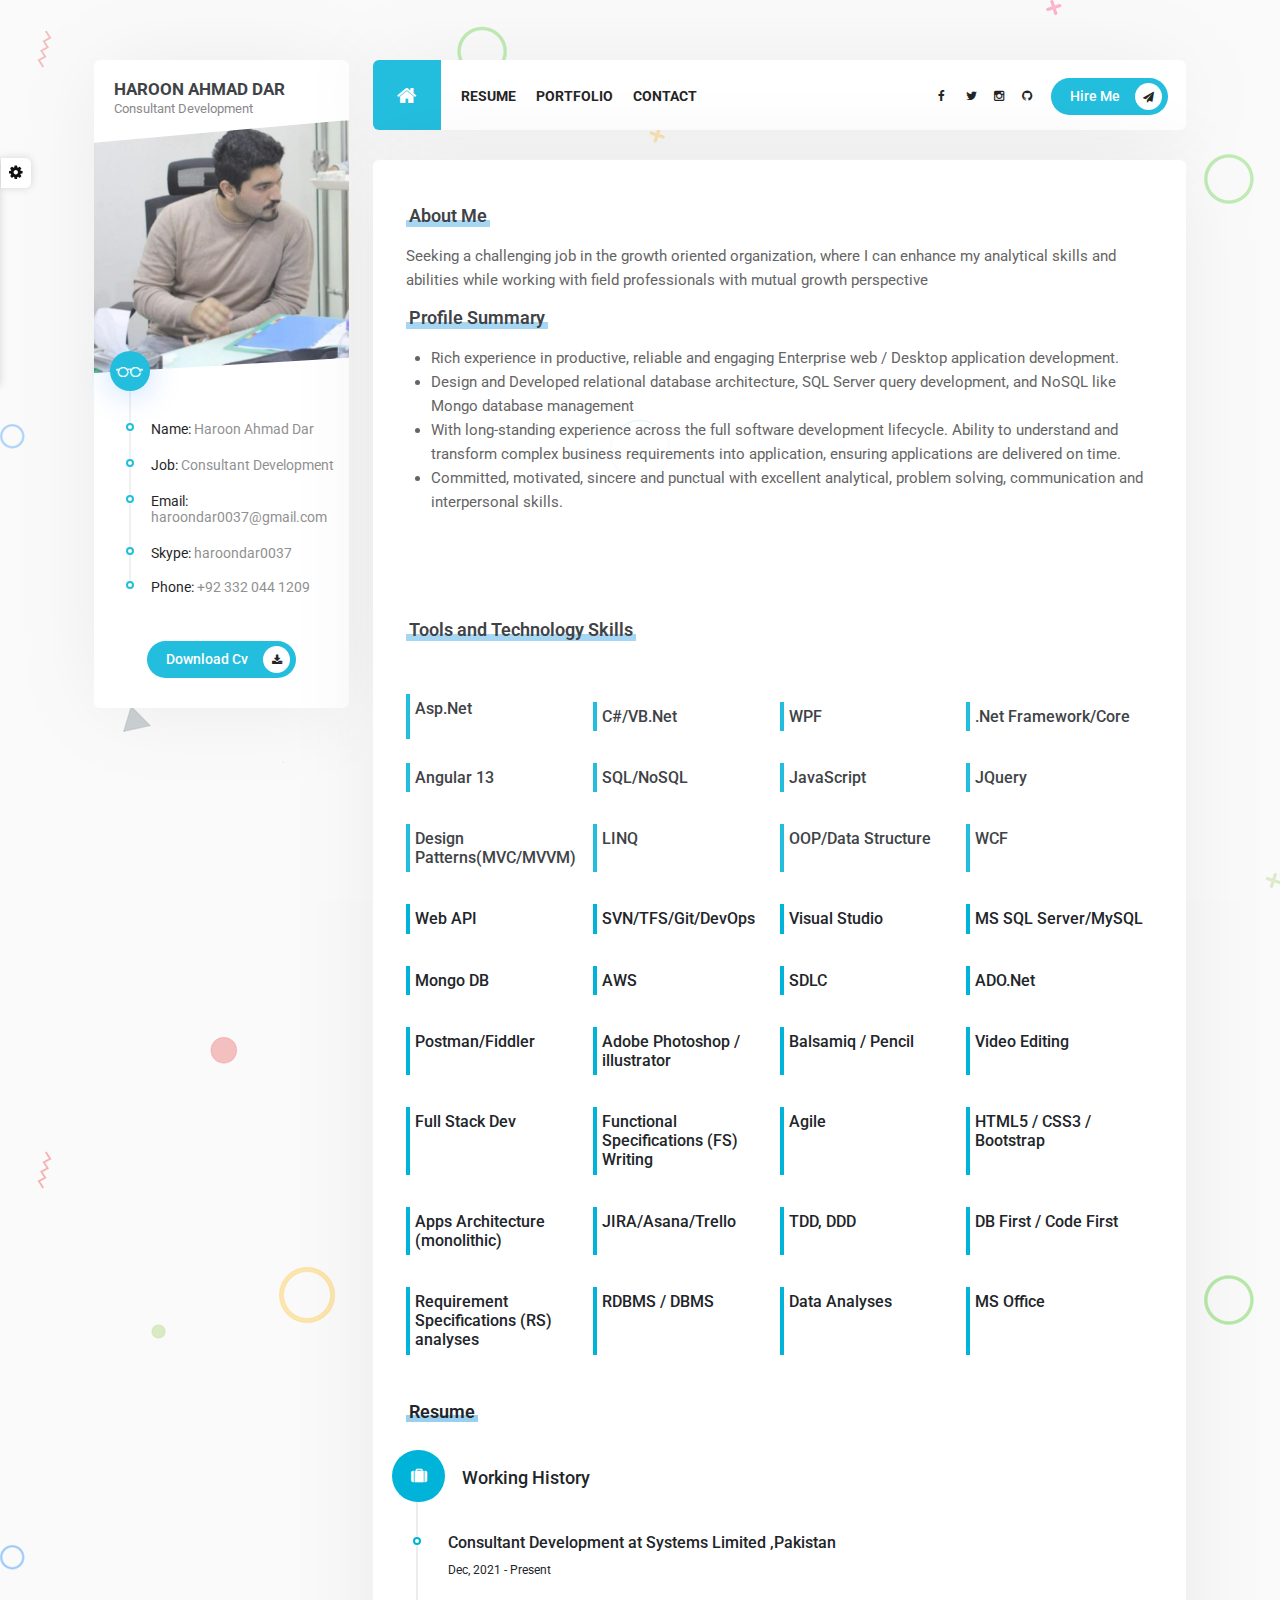
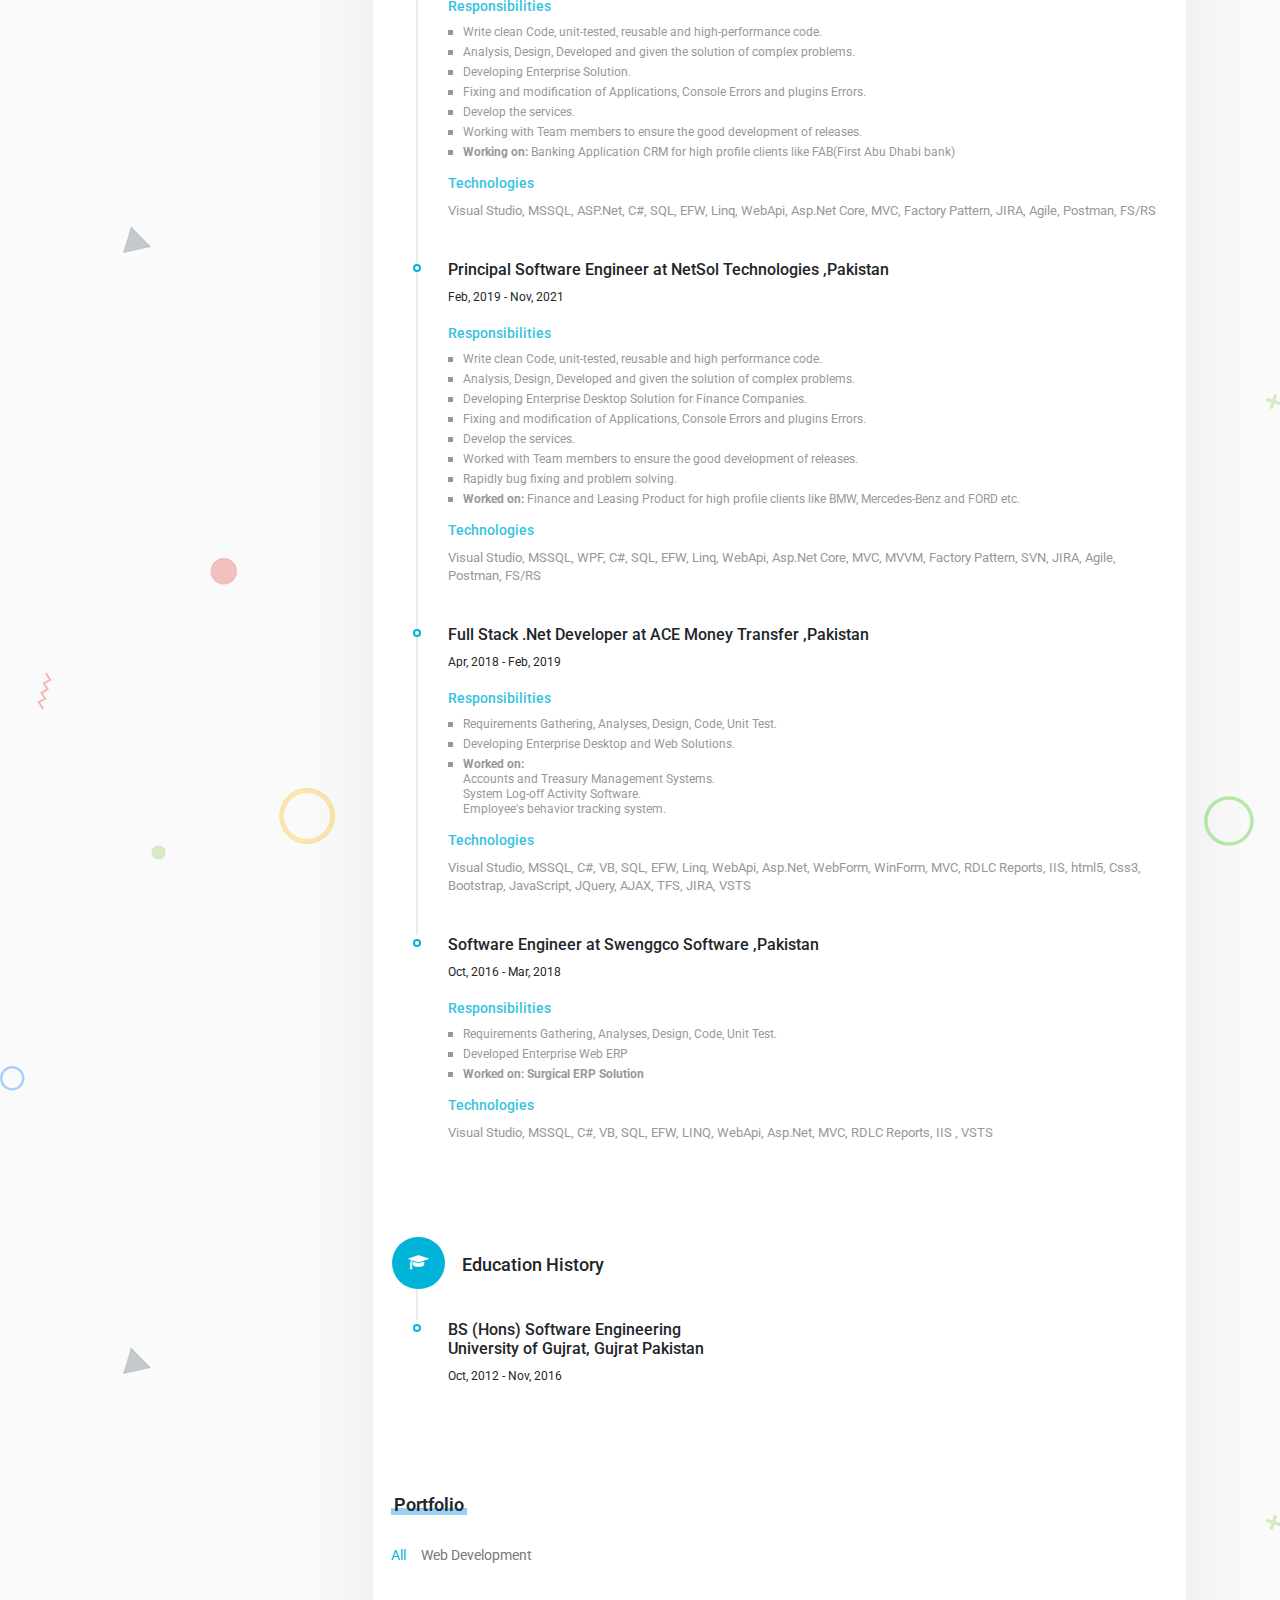
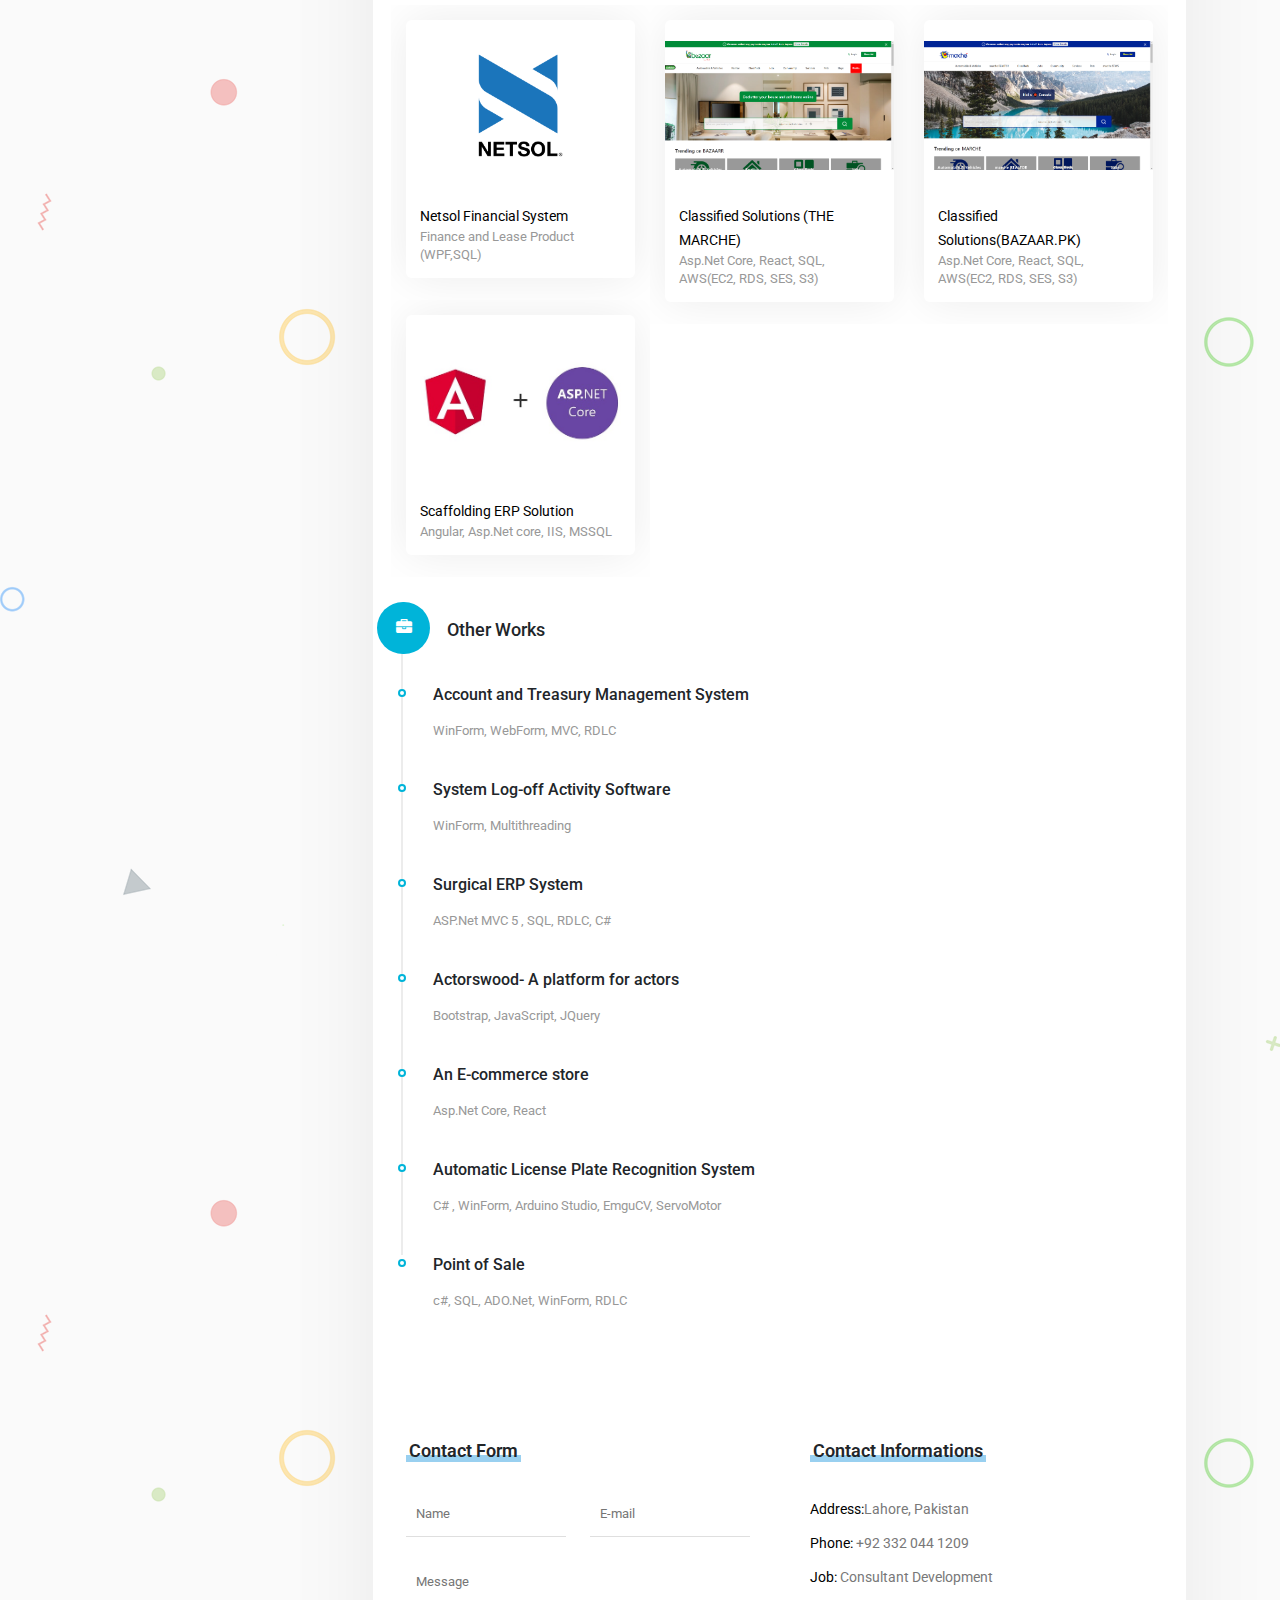
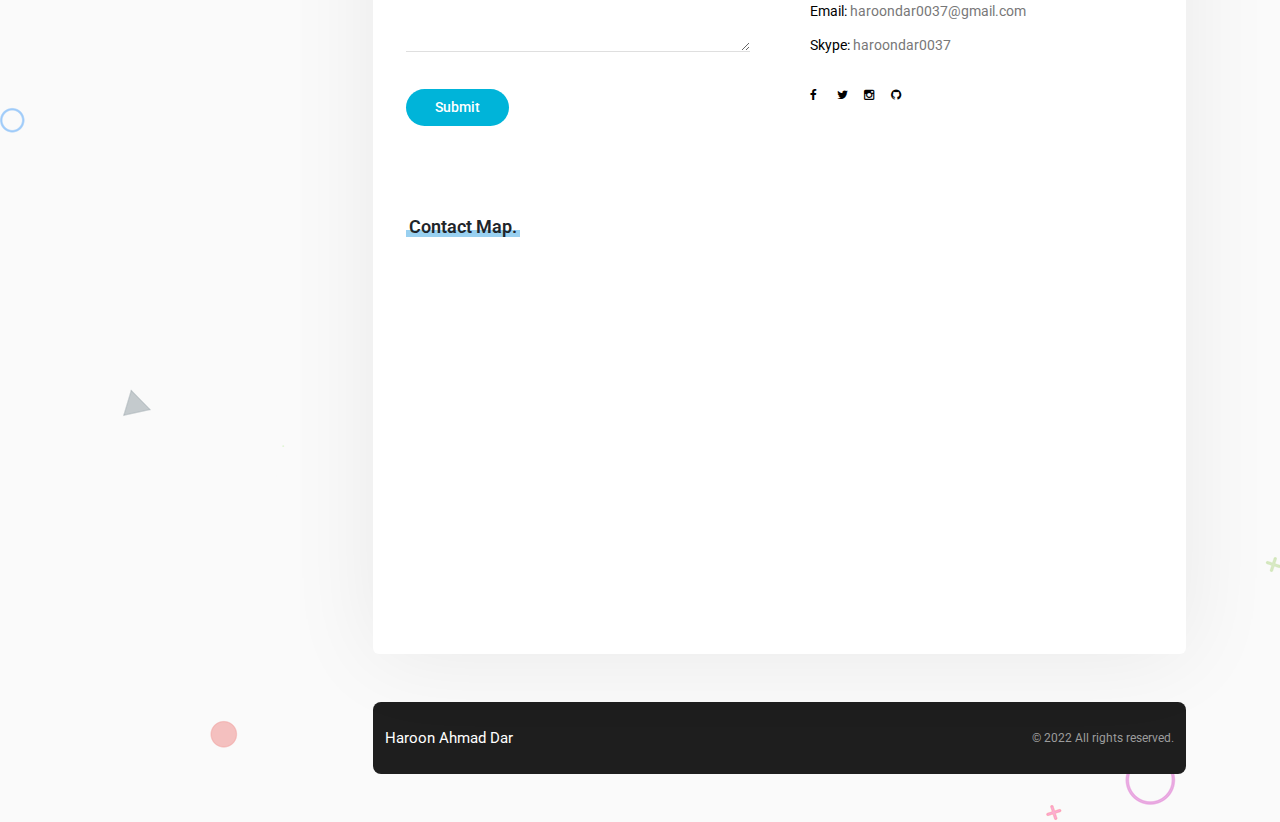
<file: index.html>
<!doctype html>
<html lang="en">

<head>

    <!-- Simple Page Needs
    ================================================== -->
    <title>Haroon Dar</title>
    <meta charset="UTF-8">
    <meta name="description" content="Haroon - Resume">
    <meta name="keywords" content="personal, vcard, portfolio, cv">
    <meta name="viewport" content="width=device-width, initial-scale=1.0">

    <!-- Favicon
    ================================================== -->
    <link href="favicon.ico" rel="shortcut icon" type="image/x-icon" />

    <!-- CSS
    ================================================== -->
    <link rel="stylesheet" href="./bootstrap-5.0.2/css/bootstrap.min.css" />
    <link rel="stylesheet" href="css/reset.css" />
    <link rel="stylesheet" href="./cubeportfolio/css/cubeportfolio.min.css" />
    <link rel="stylesheet" href="css/owl.theme.css" />
    <link rel="stylesheet" href="css/owl.carousel.css" />
    <link rel="stylesheet" href="css/style.css" />
    <link rel="stylesheet" href="css/colors/turquoise.css" id="color" />


    <!-- Google Web fonts
    ================================================== -->
    <link href="https://fonts.googleapis.com/css?family=Roboto:400,500,700,900" rel="stylesheet">

    <!-- Font Icons
    ================================================== -->
    <link rel="stylesheet" href="./font-awesome/css/font-awesome.min.css" />

    <!--[if lt IE 9]>
	    <script src="http://html5shim.googlecode.com/svn/trunk/html5.js"></script>
    <![endif]-->


</head>

<body>
    <!-- Preloading -->
    <div id="preloader">
        <div class="spinner">
        </div>
    </div>

    <!-- Wrapper -->
    <div class="wrapper top_60 container-lg">
        <div class="row m-0">

            <!-- Profile Section
            ================================================== -->
            <div class="col-lg-3 col-md-4">
                <div class="profile">
                    <div class="profile-name">
                        <span class="name">HAROON AHMAD DAR</span><br>
                        <span class="job">Consultant Development</span>
                    </div>
                    <figure class="profile-image">
                        <img src="images/haroon-dar-profile.jpeg" alt="">
                    </figure>
                    <ul class="profile-information">
                        <li></li>
                        <li>
                            <p><span>Name:</span> Haroon Ahmad Dar</p>
                        </li>
                        <li>
                            <p><span>Job:</span> Consultant Development</p>
                        </li>
                        <li>
                            <p><span>Email:</span> haroondar0037@gmail.com</p>
                        </li>
                        <li>
                            <p><span>Skype:</span> haroondar0037</p>
                        </li>
                        <li>
                            <p><span>Phone:</span> +92 332 044 1209</p>
                        </li>
                    </ul>
                    <div class="col-md-12 d-flex">
                        <a href="./CV.pdf" class="w-auto site-btn icon" download>Download Cv <i class="fa fa-download"
                                aria-hidden="true"></i></a>
                    </div>
                </div>
            </div>

            <!-- Page Tab Container Div -->
            <div id="ajax-tab-container" class="col-lg-9 col-md-8 tab-container">

                <!-- Header
                ================================================== -->
                <div class="row">
                    <header class="col-md-12">
                        <nav>
                            <div class="row">
                                <!-- navigation bar -->
                                <div class="col-4 col-md-8 col-lg-7">
                                    <ul class="tabs">
                                        <li class="tab">
                                            <a class="home-btn" href="#home"><i class="fa fa-home" aria-hidden="true"></i></a>
                                        </li>
                                        <li class="tab"><a href="#resume">RESUME</a></li>
                                        <li class="tab"><a href="#portfolio">PORTFOLIO</a></li>
                                        <li class="tab"><a href="#contact">CONTACT</a></li>
                                    </ul>
                                </div>
                                <div class="col-8 col-md-4 col-lg-5  dynamic">
                                    <a href="mailto:haroondar0037@gmail.com" class="pull-right site-btn icon d-none d-sm-flex d-md-none d-lg-flex">Hire Me <i class="fa fa-paper-plane"
                                            aria-hidden="true"></i></a>
                                    <div class="hamburger pull-right d-block d-md-none"><i class="fa fa-bars"
                                            aria-hidden="true"></i></div>
                                    <div class="d-none d-sm-block social-icons pull-right">
                                        <a class="fb" href="#"><i class="fa fa-facebook" aria-hidden="true"></i></a>
                                        <a class="tw" href="#"><i class="fa fa-twitter" aria-hidden="true"></i></a>
                                        <a class="ins" href="#"><i class="fa fa-instagram" aria-hidden="true"></i></a>
                                        <a class="gh" href="#"><i class="fa fa-github" aria-hidden="true"></i></a>
                                    </div>
                                </div>
                            </div>
                        </nav>
                    </header>

                    <!-- Page Content 
                    ================================================== -->
                    <div class="col-md-12">
                        <div id="content" class="panel-container">

                            <!-- Home Page 
                            ================================================== -->
                            <div id="home">
                                <!-- Text Section -->
                                <div class="row about-content">
                                    <section class="about-me line col-md-12 padding_30 padbot_45">
                                        <div class="section-title"><span></span>
                                            <h2>About Me</h2>
                                        </div>
                                        <p class="top_15">Seeking a challenging job in the growth oriented organization,
                                            where I can enhance my analytical skills and
                                            abilities while working with field professionals with mutual growth
                                            perspective
                                        </p>
                                        <div class="section-title top_15"><span></span>
                                            <h2>Profile Summary</h2>
                                        </div>
                                        <p class="top_15">
                                        <ul class="left_25 profile-summary-list">
                                            <li>Rich experience in productive, reliable and engaging Enterprise web /
                                                Desktop application development.</li>
                                            <li>Design and Developed relational database architecture, SQL Server query
                                                development, and NoSQL like Mongo database management</li>
                                            <li>With long-standing experience across the full software development
                                                lifecycle. Ability to understand and
                                                transform complex business requirements into application, ensuring
                                                applications are delivered on time.</li>
                                            <li>Committed, motivated, sincere and punctual with excellent analytical,
                                                problem solving, communication
                                                and interpersonal skills.</li>
                                        </ul>
                                        </p>
                                    </section>
                                </div>
                                <!-- My Services Section -->
                                <div hidden class="row">
                                    <section class="services line graybg col-md-12 padding_50 padbot_50">
                                        <div class="section-title bottom_45"><span></span>
                                            <h2>My Services</h2>
                                        </div>
                                        <div class="row">
                                            <!-- a service -->
                                            <div class="col-md-3 col-sm-6 col-xs-12">
                                                <div class="service">
                                                    <div class="icon">
                                                        <i class="flaticon-html"></i>
                                                    </div>
                                                    <span class="title">Web Development</span>
                                                    <p class="little-text">I have been working on web design for 10
                                                        years.</p>
                                                </div>
                                            </div>
                                            <!-- a service -->
                                            <div class="col-md-3 col-sm-6 col-xs-12">
                                                <div class="service">
                                                    <div class="icon">
                                                        <i class="flaticon-attach"></i>
                                                    </div>
                                                    <span class="title">Branding Identity</span>
                                                    <p class="little-text">We will make you a brand that is catchy and
                                                        leaves a trace.</p>
                                                </div>
                                            </div>
                                            <!-- a service -->
                                            <div class="col-md-3 col-sm-6 col-xs-12">
                                                <div class="service">
                                                    <div class="icon">
                                                        <i class="flaticon-vector"></i>
                                                    </div>
                                                    <span class="title">Illustrator</span>
                                                    <p class="little-text">I have been working on illustration design
                                                        for 6 years.</p>
                                                </div>
                                            </div>
                                            <!-- a service -->
                                            <div class="col-md-3 col-sm-6 col-xs-12">
                                                <div class="service">
                                                    <div class="icon">
                                                        <i class="flaticon-schedule"></i>
                                                    </div>
                                                    <span class="title">Fast Delivery</span>
                                                    <p class="little-text">I deliver your business as fast as possible.
                                                    </p>
                                                </div>
                                            </div>
                                        </div>
                                    </section>
                                </div>
                                <!-- Skills Section -->
                                <div class="row">
                                    <section class="skills col-12 padding_60">
                                        <div class="section-title bottom_45"><span></span>
                                            <h2>Tools and Technology Skills</h2>
                                        </div>
                                        <!-- <ul class="skill-list">
                                                <li> 
                                                    <h3>JavaScript</h3>
                                                    <div class="progress">
                                                        <div class="percentage" style="width:80%;"></div>
                                                    </div>
                                                </li>
                                                <li> 
                                                    <h3>Asp.Net</h3>
                                                    <div class="progress">
                                                        <div class="percentage" style="width:60%;"></div>
                                                    </div>
                                                </li>
                                                <li> 
                                                    <h3>Angular</h3>
                                                    <div class="progress">
                                                        <div class="percentage" style="width:30%;"></div>
                                                    </div>
                                                </li>
                                            </ul> -->
                                        <div class="row m-0 skills-con">
                                            <div class="skill col-sm-6 col-lg-3 my-2">
                                                <div class="skill-title">
                                                    <h3>Asp.Net</h3>
                                                </div>
                                            </div>

                                            <div class="skill col-sm-6 col-lg-3 my-3">
                                                <div class="skill-title">
                                                    <h3>C#/VB.Net</h3>
                                                </div>
                                            </div>

                                            <div class="skill col-sm-6 col-lg-3 my-3">
                                                <div class="skill-title">
                                                    <h3>WPF</h3>
                                                </div>
                                            </div>

                                            <div class="skill col-sm-6 col-lg-3 my-3">
                                                <div class="skill-title">
                                                    <h3>.Net Framework/Core</h3>
                                                </div>
                                            </div>
                                        </div>
                                        <div class="row m-0 skills-con">

                                            <div class="skill col-sm-6 col-lg-3 my-3">
                                                <div class="skill-title">
                                                    <h3>Angular 13</h3>
                                                </div>
                                            </div>

                                            <div class="skill col-sm-6 col-lg-3 my-3">
                                                <div class="skill-title">
                                                    <h3>SQL/NoSQL</h3>
                                                </div>
                                            </div>

                                            <div class="skill col-sm-6 col-lg-3 my-3">
                                                <div class="skill-title">
                                                    <h3>JavaScript </h3>
                                                </div>
                                            </div>

                                            <div class="skill col-sm-6 col-lg-3 my-3">
                                                <div class="skill-title">
                                                    <h3>JQuery</h3>
                                                </div>
                                            </div>
                                        </div>
                                        <div class="row m-0 skills-con">
                                            <div class="skill col-sm-6 col-lg-3 my-3">
                                                <div class="skill-title">
                                                    <h3>Design Patterns(MVC/MVVM)</h3>
                                                </div>
                                            </div>

                                            <div class="skill col-sm-6 col-lg-3 my-3">
                                                <div class="skill-title">
                                                    <h3>LINQ</h3>
                                                </div>
                                            </div>

                                            <div class="skill col-sm-6 col-lg-3 my-3">
                                                <div class="skill-title">
                                                    <h3>OOP/Data Structure</h3>
                                                </div>
                                            </div>

                                            <div class="skill col-sm-6 col-lg-3 my-3">
                                                <div class="skill-title">
                                                    <h3>WCF</h3>
                                                </div>
                                            </div>
                                        </div>
                                        <div class="row m-0 skills-con">
                                            <div class="skill col-sm-6 col-lg-3 my-3">
                                                <div class="skill-title">
                                                    <h3>Web API</h3>
                                                </div>
                                            </div>

                                            <div class="skill col-sm-6 col-lg-3 my-3">
                                                <div class="skill-title">
                                                    <h3>SVN/TFS/Git/DevOps</h3>
                                                </div>
                                            </div>

                                            <div class="skill col-sm-6 col-lg-3 my-3">
                                                <div class="skill-title">
                                                    <h3>Visual Studio</h3>
                                                </div>
                                            </div>

                                            <div class="skill col-sm-6 col-lg-3 my-3">
                                                <div class="skill-title">
                                                    <h3>MS SQL Server/MySQL</h3>
                                                </div>
                                            </div>
                                        </div>
                                        <div class="row m-0 skills-con">
                                            <div class="skill col-sm-6 col-lg-3 my-3">
                                                <div class="skill-title">
                                                    <h3>Mongo DB</h3>
                                                </div>
                                            </div>

                                            <div class="skill col-sm-6 col-lg-3 my-3">
                                                <div class="skill-title">
                                                    <h3>AWS</h3>
                                                </div>
                                            </div>

                                            <div class="skill col-sm-6 col-lg-3 my-3">
                                                <div class="skill-title">
                                                    <h3>SDLC</h3>
                                                </div>
                                            </div>

                                            <div class="skill col-sm-6 col-lg-3 my-3">
                                                <div class="skill-title">
                                                    <h3>ADO.Net</h3>
                                                </div>
                                            </div>
                                        </div>
                                        <div class="row m-0 skills-con">
                                            <div class="skill col-sm-6 col-lg-3 my-3">
                                                <div class="skill-title">
                                                    <h3>Postman/Fiddler</h3>
                                                </div>
                                            </div>

                                            <div class="skill col-sm-6 col-lg-3 my-3">
                                                <div class="skill-title">
                                                    <h3>Adobe Photoshop / illustrator</h3>
                                                </div>
                                            </div>

                                            <div class="skill col-sm-6 col-lg-3 my-3">
                                                <div class="skill-title">
                                                    <h3>Balsamiq / Pencil</h3>
                                                </div>
                                            </div>

                                            <div class="skill col-sm-6 col-lg-3 my-3">
                                                <div class="skill-title">
                                                    <h3>Video Editing</h3>
                                                </div>
                                            </div>
                                        </div>
                                        <div class="row m-0 skills-con">
                                            <div class="skill col-sm-6 col-lg-3 my-3">
                                                <div class="skill-title">
                                                    <h3>Full Stack Dev</h3>
                                                </div>
                                            </div>

                                            <div class="skill col-sm-6 col-lg-3 my-3">
                                                <div class="skill-title">
                                                    <h3>Functional Specifications (FS) Writing</h3>
                                                </div>
                                            </div>

                                            <div class="skill col-sm-6 col-lg-3 my-3">
                                                <div class="skill-title">
                                                    <h3>Agile</h3>
                                                </div>
                                            </div>

                                            <div class="skill col-sm-6 col-lg-3 my-3">
                                                <div class="skill-title">
                                                    <h3>HTML5 / CSS3 / Bootstrap</h3>
                                                </div>
                                            </div>
                                        </div>
                                        <div class="row m-0 skills-con">
                                            <div class="skill col-sm-6 col-lg-3 my-3">
                                                <div class="skill-title">
                                                    <h3>Apps Architecture (monolithic) </h3>
                                                </div>
                                            </div>

                                            <div class="skill col-sm-6 col-lg-3 my-3">
                                                <div class="skill-title">
                                                    <h3>JIRA/Asana/Trello</h3>
                                                </div>
                                            </div>

                                            <div class="skill col-sm-6 col-lg-3 my-3">
                                                <div class="skill-title">
                                                    <h3>TDD, DDD</h3>
                                                </div>
                                            </div>

                                            <div class="skill col-sm-6 col-lg-3 my-3">
                                                <div class="skill-title">
                                                    <h3>DB First / Code First</h3>
                                                </div>
                                            </div>
                                        </div>
                                        <div class="row m-0 skills-con">

                                            <div class="skill col-sm-6 col-lg-3 my-3">
                                                <div class="skill-title">
                                                    <h3>Requirement Specifications (RS) analyses</h3>
                                                </div>
                                            </div>

                                            <div class="skill col-sm-6 col-lg-3 my-3">
                                                <div class="skill-title">
                                                    <h3>RDBMS / DBMS</h3>
                                                </div>
                                            </div>

                                            <div class="skill col-sm-6 col-lg-3 my-3">
                                                <div class="skill-title">
                                                    <h3>Data Analyses</h3>
                                                </div>
                                            </div>

                                            <div class="skill col-sm-6 col-lg-3 my-3">
                                                <div class="skill-title">
                                                    <h3>MS Office</h3>
                                                </div>
                                            </div>
                                        </div>
                                    </section>
                                </div>
                            </div>

                            <!-- Resume Page
                            ================================================== -->
                            <div id="resume">
                                <!-- Resume Section -->
                                <div class="row">
                                    <section class="education">
                                        <div class="section-title top_30"><span></span>
                                            <h2>Resume</h2>
                                        </div>
                                        <div class="row">
                                            <!-- Working History -->
                                            <div class="working-history col-12 padding_15 padbot_30">
                                                <ul class="timeline col-md-12 top_30">
                                                    <li><i class="fa fa-suitcase" aria-hidden="true"></i>
                                                        <h2 class="timeline-title">Working History</h2>
                                                    </li>
                                                    <!-- a work -->
                                                    <li>
                                                        <h3 class="line-title">Consultant Development at Systems Limited
                                                            ,Pakistan</h3>
                                                        <span>Dec, 2021 - Present</span>
                                                        <h4 class="line-sub-title">Responsibilities</h4>
                                                        <p class="little-text">
                                                            <span class="list-item">Write clean Code, unit-tested,
                                                                reusable and high-performance code.</span>
                                                            <span class="list-item">Analysis, Design, Developed and
                                                                given the solution of complex problems.</span>
                                                            <span class="list-item">Developing Enterprise
                                                                Solution.</span>
                                                            <span class="list-item">Fixing and modification of
                                                                Applications, Console Errors and plugins Errors.</span>
                                                            <span class="list-item">Develop the services.</span>
                                                            <span class="list-item">Working with Team members to ensure
                                                                the good development of releases.</span>
                                                            <span class="list-item"><b>Working on:</b> Banking
                                                                Application CRM for high profile clients like FAB(First
                                                                Abu Dhabi bank)</span>
                                                        </p>
                                                        <h4 class="line-sub-title">Technologies</h4>
                                                        <p class="little-text">
                                                            Visual Studio, MSSQL, ASP.Net, C#, SQL, EFW, Linq, WebApi,
                                                            Asp.Net Core, MVC, Factory
                                                            Pattern, JIRA, Agile, Postman, FS/RS
                                                        </p>
                                                    </li>
                                                    <!-- a work -->
                                                    <li>
                                                        <h3 class="line-title">Principal Software Engineer at NetSol
                                                            Technologies ,Pakistan</h3>
                                                        <span>Feb, 2019 - Nov, 2021</span>
                                                        <h4 class="line-sub-title">Responsibilities</h4>
                                                        <p class="little-text">
                                                            <span class="list-item">Write clean Code, unit-tested,
                                                                reusable and high performance code.</span>
                                                            <span class="list-item">Analysis, Design, Developed and
                                                                given the solution of complex problems.</span>
                                                            <span class="list-item">Developing Enterprise Desktop
                                                                Solution for Finance Companies.</span>
                                                            <span class="list-item">Fixing and modification of
                                                                Applications, Console Errors and plugins Errors.</span>
                                                            <span class="list-item">Develop the services.</span>
                                                            <span class="list-item">Worked with Team members to ensure
                                                                the good development of releases.</span>
                                                            <span class="list-item">Rapidly bug fixing and problem
                                                                solving.</span>
                                                            <span class="list-item"><b>Worked on:</b> Finance and
                                                                Leasing Product for high profile clients like BMW,
                                                                Mercedes-Benz and FORD etc.</span>
                                                        </p>
                                                        <h4 class="line-sub-title">Technologies</h4>
                                                        <p class="little-text">Visual Studio, MSSQL, WPF, C#, SQL, EFW,
                                                            Linq, WebApi, Asp.Net Core, MVC, MVVM,
                                                            Factory Pattern, SVN, JIRA, Agile, Postman, FS/RS</p>
                                                    </li>
                                                    <!-- a work -->
                                                    <li>
                                                        <h3 class="line-title">Full Stack .Net Developer at ACE Money
                                                            Transfer ,Pakistan</h3>
                                                        <span>Apr, 2018 - Feb, 2019</span>
                                                        <h4 class="line-sub-title">Responsibilities</h4>
                                                        <p class="little-text">
                                                            <span class="list-item">Requirements Gathering, Analyses,
                                                                Design, Code, Unit Test.</span>
                                                            <span class="list-item">Developing Enterprise Desktop and
                                                                Web Solutions.</span>
                                                            <span class="list-item"><b>Worked on:</b><br>
                                                                Accounts and Treasury Management Systems. <br>
                                                                System Log-off Activity Software. <br>
                                                                Employee's behavior tracking system.</span>
                                                        </p>
                                                        <h4 class="line-sub-title">Technologies</h4>
                                                        <p class="little-text">
                                                            Visual Studio, MSSQL, C#, VB, SQL, EFW, Linq, WebApi,
                                                            Asp.Net, WebForm, WinForm,
                                                            MVC, RDLC Reports, IIS, html5, Css3, Bootstrap, JavaScript,
                                                            JQuery, AJAX, TFS, JIRA, VSTS
                                                        </p>
                                                    </li>

                                                    <!-- a work -->
                                                    <li>
                                                        <h3 class="line-title">Software Engineer at Swenggco Software
                                                            ,Pakistan</h3>
                                                        <span>Oct, 2016 - Mar, 2018</span>
                                                        <h4 class="line-sub-title">Responsibilities</h4>
                                                        <p class="little-text">
                                                            <span class="list-item">Requirements Gathering, Analyses,
                                                                Design, Code, Unit Test.</span>
                                                            <span class="list-item">Developed Enterprise Web ERP</span>
                                                            <span class="list-item"><b>Worked on: Surgical ERP
                                                                    Solution</b></span>
                                                        </p>
                                                        <h4 class="line-sub-title">Technologies</h4>
                                                        <p class="little-text">
                                                            Visual Studio, MSSQL, C#, VB, SQL, EFW, LINQ, WebApi,
                                                            Asp.Net, MVC, RDLC Reports, IIS , VSTS
                                                        </p>
                                                    </li>

                                                </ul>
                                            </div>
                                            <!-- Education History -->
                                            <div class="education-history col-12 padding_15 padbot_30">
                                                <ul class="timeline col-md-12 top_30">
                                                    <li><i class="fa fa-graduation-cap" aria-hidden="true"></i>
                                                        <h2 class="timeline-title">Education History</h2>
                                                    </li>
                                                    <!-- an education -->
                                                    <li>
                                                        <h3 class="line-title">BS (Hons) Software Engineering <br>
                                                            University of Gujrat, Gujrat Pakistan
                                                        </h3>
                                                        <span>Oct, 2012 - Nov, 2016</span>
                                                        <p class="little-text"></p>
                                                    </li>
                                                </ul>
                                            </div>
                                        </div>
                                    </section>
                                </div>
                                <!-- Clients Section -->
                                <!-- <div class="row">
                    <section class="clients col-md-12 graybg padding_45 padbot_45">
                        <div class="section-title bottom_30"><span></span><h2>Clients</h2></div>
                        <div class="row">
                            <div class="col-lg-3 col-md-3 col-sm-6 col-xs-12">
                                <div class="client">
                                    <img src="" alt="">
                                </div>
                            </div>
                            <div class="col-lg-3 col-md-3 col-sm-6 col-xs-12">
                                <div class="client">
                                    <img src="" alt="">
                                </div>
                            </div>
                            <div class="col-lg-3 col-md-3 col-sm-6 col-xs-12">
                                <div class="client">
                                    <img src="" alt="">
                                </div>
                            </div>
                            <div class="col-lg-3 col-md-3 col-sm-6 col-xs-12">
                                <div class="client">
                                    <img src="" alt="">
                                </div>
                            </div>
                        </div>
                    </section>
                </div> -->
                                <!-- Testimonials -->
                                <!-- <div class="row">
                    <section class="testimonials bottom_30">
                        <div class="section-title top_60 bottom_30"><span></span><h2>Testimonials</h2></div>
                        <div class="owl-carousel row" data-items="3" data-autoplay="3000" data-pagination="true">
                            a item
                            <div class="col-md-12 item">
                                <div class="comment">
                                    <div class="top-section">
                                        <figure>
                                            <img src="images/testimonial-2.jpg" alt="">
                                        </figure>
                                        <div class="name-info">
                                            <span class="name">April M. Griffin</span>
                                            <span class="job">Founder</span>
                                        </div>
                                    </div>
                                    <hr>
                                    <p>Our logo and business card design look great. Thanks Henry</p>
                                </div>
                            </div>
                        </div>
                    </section>
                </div> -->
                            </div>
                            <!-- Portfolio Page
                            ================================================== -->
                            <div id="portfolio" class="row bottom_45">
                                <section class="col-md-12">
                                    <div class="col-md-12 content-header bottom_15">
                                        <div class="section-title top_30 bottom_30"><span></span>
                                            <h2>Portfolio</h2>
                                        </div>
                                        <div id="filters-container">
                                            <!-- '*' means shows all item elements -->
                                            <div data-filter="*" class="cbp-filter-item cbp-filter-item-active">All
                                            </div>
                                            <div data-filter=".webdevelopment" class="cbp-filter-item">Web Development</div>
                                        </div>
                                    </div>
                                    <div id="grid-container" class="top_60">
                                        <!-- a work -->
                                        <div class="cbp-item webdevelopment">
                                            <a href="portfolio-detail/work-01.html" class=" cbp-singlePage">
                                                <figure>
                                                    <div class="icon">
                                                        <i class="fa fa-link" aria-hidden="true"></i>
                                                    </div>
                                                    <img src="images/portfolio/NetSol_Technologies-Logo.png" alt="">
                                                    <figcaption>
                                                        <span class="title"> Netsol Financial System</span><br />
                                                        <span class="info">Finance and Lease Product (WPF,SQL)</span>
                                                    </figcaption>
                                                </figure>
                                            </a>
                                        </div>
                                        
                                        <!-- a work -->
                                        <div class="cbp-item webdevelopment">
                                            <a href="https://themarche.ca/" class="cbp-singlePage">
                                                <figure>
                                                    <div class="icon">
                                                        <i class="fa fa-clone" aria-hidden="true"></i>
                                                    </div>
                                                    <img src="images/portfolio/Work-3.png" alt="">
                                                    <figcaption>
                                                        <span class="title">Classified Solutions (THE MARCHE)</span><br />
                                                        <span class="info">Asp.Net Core, React, SQL, AWS(EC2, RDS, SES, S3)</span>
                                                    </figcaption>
                                                </figure>
                                            </a>
                                        </div>

                                        <!-- a work -->
                                        <div class="cbp-item webdevelopment">
                                            <a href="https://themarche.ca/" class="cbp-singlePage">
                                                <figure>
                                                    <div class="icon">
                                                        <i class="fa fa-link" aria-hidden="true"></i>
                                                    </div>
                                                    <img src="images/portfolio/work-2.png" alt="">
                                                    <figcaption>
                                                        <span class="title">Classified Solutions(BAZAAR.PK)</span><br />
                                                        <span class="info">Asp.Net Core, React, SQL, AWS(EC2, RDS, SES, S3)</span>
                                                    </figcaption>
                                                </figure>
                                            </a>
                                        </div>

                                        <!-- a work -->
                                        <div class="cbp-item webdevelopment">
                                            <a href="portfolio-detail/work-02.html" class="cbp-singlePage">
                                                <figure>
                                                    <div class="icon">
                                                        <i class="fa fa-link" aria-hidden="true"></i>
                                                    </div>
                                                    <img src="images/portfolio/Angular_NETCore.jpg" alt="">
                                                    <figcaption>
                                                        <span class="title">Scaffolding ERP Solution</span><br />
                                                        <span class="info">Angular, Asp.Net core, IIS, MSSQL</span>
                                                    </figcaption>
                                                </figure>
                                            </a>
                                        </div>

                                        
                                        
                                    </div>
                                    <!-- load more button -->
                                    <!-- <div id="js-loadMore-agency" class="cbp-l-loadMore-button top_30">
                                        <a href="load-more/portfolio.html" class="cbp-l-loadMore-link site-btn"
                                            rel="nofollow">
                                            <span class="cbp-l-loadMore-defaultText">Load More (<span
                                                    class="cbp-l-loadMore-loadItems">3</span>)</span>
                                            <span class="cbp-l-loadMore-loadingText">Loading...</span>
                                            <span class="cbp-l-loadMore-noMoreLoading">No More Works</span>
                                        </a>
                                    </div> -->

                                    <div class="other-works-con top_30">
                                        <div class="other-works">
                                            <ul class="timeline col-md-12 top_30">
                                                <li><i class="fa fa-briefcase" aria-hidden="true"></i>
                                                    <h2 class="timeline-title">Other Works</h2>
                                                </li>
                                               
                                                <li>
                                                    <h3 class="line-title">Account and Treasury Management System </h3>
                                                    <span></span>
                                                    <p class="little-text">WinForm, WebForm, MVC, RDLC</p>
                                                </li>
                                                <li>
                                                    <h3 class="line-title">System Log-off Activity Software</h3>
                                                    <span></span>
                                                    <p class="little-text">WinForm, Multithreading</p>
                                                </li>
                                                <li>
                                                    <h3 class="line-title">Surgical ERP System</h3>
                                                    <span></span>
                                                    <p class="little-text">ASP.Net MVC 5 , SQL, RDLC, C#</p>
                                                </li>
                                                <li>
                                                    <h3 class="line-title">Actorswood- A platform for actors</h3>
                                                    <span></span>
                                                    <p class="little-text">Bootstrap, JavaScript, JQuery</p>
                                                </li>
                                                <li>
                                                    <h3 class="line-title">An E-commerce store</h3>
                                                    <span></span>
                                                    <p class="little-text">Asp.Net Core, React</p>
                                                </li>
                                                <li>
                                                    <h3 class="line-title">Automatic License Plate Recognition System</h3>
                                                    <span></span>
                                                    <p class="little-text">C# , WinForm, Arduino Studio, EmguCV, ServoMotor</p>
                                                </li>
                                                <li>
                                                    <h3 class="line-title">Point of Sale</h3>
                                                    <span></span>
                                                    <p class="little-text">c#, SQL, ADO.Net, WinForm, RDLC</p>
                                                </li>
                                            </ul>
                                        </div>
                                    </div>
                                </section>
                            </div>


                            <!-- Contact Page
                            ================================================== -->
                            <div id="contact">
                                <div class="row">
                                    <!-- Contact Form -->
                                    <section class="contact-form col-md-6 padding_30 padbot_45">
                                        <div class="section-title top_15 bottom_30"><span></span>
                                            <h2>Contact Form</h2>
                                        </div>
                                        <form class="site-form">
                                            <div class="row">
                                                <div class="col-md-6">
                                                    <input class="site-input" placeholder="Name">
                                                </div>
                                                <div class="col-md-6">
                                                    <input class="site-input" placeholder="E-mail">
                                                </div>
                                                <div class="col-md-12">
                                                    <textarea class="site-area" placeholder="Message"></textarea>
                                                </div>
                                                <div class="col-md-12 top_15 bottom_30">
                                                    <button class="site-btn" type="submit">Submit</button>
                                                </div>
                                            </div>
                                        </form>
                                    </section>
                                    <!-- Contact Informations -->
                                    <section class="contact-info col-md-6 padding_30 padbot_45">
                                        <div class="section-title top_15 bottom_30"><span></span>
                                            <h2>Contact Informations</h2>
                                        </div>
                                        <ul>
                                            <li><span>Address:</span>Lahore, Pakistan</li>
                                            <li><span>Phone:</span> +92 332 044 1209</li>
                                            <li><span>Job:</span> Consultant Development</li>
                                            <li><span>Email:</span> haroondar0037@gmail.com</li>
                                            <li><span>Skype:</span> haroondar0037</li>
                                            <li>
                                                <div class="social-icons top_15">
                                                    <a class="fb" href="#"><i class="fa fa-facebook"
                                                            aria-hidden="true"></i></a>
                                                    <a class="tw" href="#"><i class="fa fa-twitter"
                                                            aria-hidden="true"></i></a>
                                                    <a class="ins" href="#"><i class="fa fa-instagram"
                                                            aria-hidden="true"></i></a>
                                                    <a class="gh" href="#"><i class="fa fa-github"
                                                            aria-hidden="true"></i></a>
                                                </div>
                                            </li>
                                        </ul>
                                    </section>
                                    <!-- Contact Map -->
                                    <section class="contact-map col-md-12 top_15 bottom_15">
                                        <div class="section-title bottom_30"><span></span>
                                            <h2>Contact Map.</h2>
                                        </div>
                                        <iframe 
                                        src="https://www.google.com/maps/embed?pb=!1m18!1m12!1m3!1d108837.23640212853!2d74.30241652075964!3d31.51966529225562!2m3!1f0!2f0!3f0!3m2!1i1024!2i768!4f13.1!3m3!1m2!1s0x39190483e58107d9%3A0xc23abe6ccc7e2462!2sLahore%2C%20Punjab%2C%20Pakistan!5e0!3m2!1sen!2sus!4v1655463173358!5m2!1sen!2sus" 
                                        height="350" style="border:0;" allowfullscreen="">
                                        </iframe>
                                    </section>
                                </div>
                            </div>

                        </div><!-- Content - End -->
                    </div> <!-- col-md-12 end -->
                </div><!-- row end -->
                <!-- Footer
                ================================================== -->
                <footer>
                    <div class="footer row m-0 col-md-12 my-5">
                        <div class="name col-lg-5 d-none d-lg-block">Haroon Ahmad Dar</div>
                        <div class="copyright col-lg-7 col-md-12 text-lg-right">© 2022 All rights reserved.</div>
                    </div>
                </footer>

            </div> <!-- Tab Container - End -->
        </div> <!-- Row - End -->
    </div> <!-- Wrapper - End -->

    <!-- Javascripts
    ================================================== -->
    <script src="js/jquery-2.1.4.min.js"></script>
    <script src="./cubeportfolio/js/jquery.cubeportfolio.min.js"></script>
    <script src="./bootstrap-5.0.2/js/bootstrap.bundle.min.js"></script>
    <script src="js/jquery.easytabs.min.js"></script>
    <script src="js/owl.carousel.min.js"></script>
    <script src="js/main.js"></script>
    <!-- for color alternatives -->
    <script src="js/jquery.cookie-1.4.1.min.js"></script>
    <script src="js/Demo.js"></script>
    <link rel="stylesheet" href="css/Demo.min.css" />


</body>

</html>
</file>
<file: css/style.css>
/* --------------------------------- */
/* Css Styles                        */
/*---------------------------------- */

/* Table of Content
==================================================
	
	1. Body and Core Css
	2. Profile Section
	3. Navigation
	4. Home Section
	5. Resume Section
    6. Portfolio Section
    7. Blog Section
    8. Testimonial Section
    9. Contact Section
    10. Footer Section
    11. Realtor Portfolio 
    12. Photo Gallery Widgets
    13. Table Widget
    14. Pricing Widget
    15. Events Widget
    16. Discography Widget
    17. Responsive

/*------------------------ 1 Body and Core Css ------------------------*/		


.portfolio img.item{
    width: 100%;
}

body{
    font-family: 'Roboto', sans-serif;
    background:#fafafa;
    overflow-x: hidden;
    position: relative;
    background: url(../images/bg.png) #fafafa;
}

.geometric-shapes{
    position: absolute;
    width: 100%;
}

html{
	height: 100%;
}

/* Typography */

hr{
    width: 100%;
    background: #efefef;
}

.blog-title{
    font-size: 26px;
    font-weight: bold;
    line-height: 30px;
}

.page-title i{
    font-size: 18px;
    color: #d2d2d2;
}

.timeline-title{
    font-size: 18px;
    font-weight: 500;
    margin-left: 25px;
    line-height: 30px;
}

.section-title{
    position: relative;
    display: inline-block;    
    padding: 0 3px;
}

.section-title h1, .section-title h2, .section-title h3, .section-title h4 ,.section-title h5{
    font-size: 18px;
    font-weight: 600;
    position: relative;
}

.section-title span{
    position: absolute;
    height: 7px;
    width: 100%;
    bottom: 0;
    opacity: 0.4;    
    left:0;
}

.site-btn{
    font-size: 14px;
    font-weight: 500;
    border: 0;
    border-radius: 50px;
    -webkit-border-radius: 50px;
    -moz-border-radius: 50px;
    padding: 1px 29px;
    line-height: 35px;
}

.site-btn.black{
    background: #000 !important;
}

.cbp-l-loadMore-link.site-btn{
    font-family: 'Roboto', sans-serif !important;
    font-size: 14px !important;
    font-weight: 500 !important;
    border: 0 !important;
    border-radius: 50px;
    -webkit-border-radius: 50px;
    -moz-border-radius: 50px;
    padding: 1px 29px !important;
    line-height: 35px !important;
}

.site-btn:hover{
   transition: all ease 0.3s;   
}

.site-btn.icon{
    text-align: left;
    padding: 1px 6px 1px 19px;
}

.site-btn.icon i{
    color: #000;
    background: #fff;
    margin-left: 15px;
    border-radius: 50px;
    font-size: 11px;
    height: 27px;
    width: 27px;
    float: right;
    text-align: center;
    line-height: 29px;    
    margin-top: 4px;
}

#content{
    background: #fff;
    box-shadow: 0px 2px 92px 0px rgba(0, 0, 0, 0.07);
    -webkit-box-shadow: 0px 2px 92px 0px rgba(0, 0, 0, 0.07);
    -moz-box-shadow: 0px 2px 92px 0px rgba(0, 0, 0, 0.07);
}


p{
    font-size: 13px;
    color: #4c4c4c;
    line-height: 24px;
 }

.little-text{
    color: #989898;
    font-weight: 400;
    line-height: 18px;
}

blockquote {
    font-weight: 600;
    font-size: 18px;
    line-height: 30px;
}

h1{
    font-size: 50px;
    font-weight: 500;  
}

h2{
    font-size: 43px;
    font-weight: 500;
}

h3{
    font-size: 37px;
    font-weight: 500;  
}

h4{
    font-size: 32px;
    font-weight: 500;
}

h5{
    font-size: 26px;
    font-weight: 500;
}

h6{
    font-size: 20px;
    font-weight: 500;
}


/* Margins & Paddings */
.left_10{
    margin-left: 10px;
}
.left_20{
    margin-left: 20px;
}
.left_25{
    margin-left: 25px;
}
.left_30{
    margin-left: 30px;
}
.left_40{
    margin-left: 40px;
}
.top_15{
    margin-top: 15px;
}

.top_20{
    margin-top: 20px;
}

.top_30{
    margin-top: 30px;
}

.top_45{
    margin-top: 45px;
}

.top_60{
    margin-top: 60px;
}

.top_90{
    margin-top: 90px;
}

.top_120{
    margin-top: 120px;
}

.padding_30{
   padding-top: 30px; 
}

.padding_45{
   padding-top: 45px; 
}

.padding_50{
   padding-top: 50px; 
}

.padding_60{
   padding-top: 60px; 
}

.padding_90{
   padding-top: 90px; 
}

.bottom_15{
    margin-bottom: 15px;
}

.bottom_30{
    margin-bottom: 30px;
}

.bottom_45{
    margin-bottom: 45px;
}

.bottom_60{
    margin-bottom: 60px;
}

.bottom_90{
    margin-bottom: 90px;
}

.bottom_120{
    margin-bottom: 120px;
}

.padbot_15{
    padding-bottom: 15px;
}

.padbot_30{
    padding-bottom: 30px;
}

.padbot_45{
    padding-bottom: 45px;
}

.padbot_50{
    padding-bottom: 50px;
}

.padbot_60{
    padding-bottom: 60px;
}


/*Spinner*/

#preloader {
    background-color:#fff;
    position: fixed;
    top:0;
    left:0;
    width: 100%;
    height: 100vh; 
    z-index: 1000;
    display:table;
    text-align: center;
    overflow: hidden;
}

@keyframes spinner {
  to {transform: rotate(360deg);}
}
 
.spinner:before {
    content: '';
    box-sizing: border-box;
    position: absolute;
    top: 50%;
    left: 50%;
    width: 60px;
    height: 60px;
    margin-top: -30px;
    margin-left: -30px;
    border-radius: 50%;
    border: 1px solid #ccc;
    animation: spinner .6s linear infinite;
}

.spinner:after{
    content: '';
    position: absolute;
    top: 50%;
    left: 50%;
    width: 50px;
    height: 50px;
    margin-top: -25px;
    margin-left: -25px;
    border-radius: 50px;
    /* background: url(../images/spinner.jpg) center center; */
}

/*------------------------ 2 Profile Section ------------------------*/

.profile{
    background: #fff;
    border-radius: 6px;
    -moz-border-radius: 6px;
    -webkit-border-radius: 6px;
    -o-border-radius: 6px;
    width: 100%;
    display: inline-block;    
    box-shadow: 0px 2px 92px 0px rgba(0, 0, 0, 0.07);
    -webkit-box-shadow: 0px 2px 92px 0px rgba(0, 0, 0, 0.07);
    -moz-box-shadow: 0px 2px 92px 0px rgba(0, 0, 0, 0.07);
}

.profile-name{
    line-height: 18px;
    padding: 20px;
}

.profile .name{
    text-transform: uppercase;
    font-size: 17px;
    font-weight: bold;
}

.profile .job{
    font-size: 13px;
    color: #777777;
}

.profile-image {
    margin-top: -18px;
    -webkit-clip-path: polygon(0 9%, 100% 0, 100% 94%, 0% 100%);
    clip-path: polygon(0 9%, 100% 0, 100% 94%, 0% 100%);
}

.profile-image img{
    width: 100%;
}

ul.profile-information{
    list-style: none;
    margin: 8px 0px 8px 35px;
}

ul.profile-information li{
    border-left: solid 2px #eee;
    padding: 0 0 20px 20px;
    font-size: 14px;
    color: #787878;
}

ul.profile-information li p{
    font-size: 13.5px;
    color: #7F7F7F;
    line-height: 16px;
}

ul.profile-information li:last-child{
    border: 0;
    margin-left: 2px;
    margin-top: -2px;
}

ul.profile-information li:before{
    content: "";
    border: solid 2px;
    width: 8px;
    height: 8px;
    border-radius: 50px;
    -moz-border-radius: 50px;
    -webkit-border-radius: 50px;
    font-size: 8px;
    margin-left: -25px;
    margin-top: 2px;
    font-weight: 400;
    background: #fff;
    display: block;
    position: absolute;
}

ul.profile-information li span{
    color: #000;
}


ul.profile-information li:first-child{
    padding-bottom: 10px;    
    padding-left: 30px;
    position: relative;
}

ul.profile-information li:first-child img {
    margin: -44px -44px;
    display: inline-block;
    position: absolute;
    width: 25px;
}

ul.profile-information li:first-child:before{
    /*content: '\f2c0';
    font-family: FontAwesome;
    font-size: 13.5px;*/
    margin-left: -51px;
    margin-top: -30px;
    margin-bottom: 20px;
    position: relative;
    border: 0;
    width: 40px;
    height: 40px;
    padding: 11px 14px;
  box-shadow: 0px 2px 32px 0px rgba(4, 123, 248, 0.3);
}

ul.profile-information li:first-child:after{
    background: url(../images/icons/glasses-w.png) no-repeat;
    content: '';
    width: 30px;
    height: 10px;
    position: absolute;
    top: 0;
    left: 0;
    margin: 16px -15px;
    background-size: 27px 10px;
}

.profile .site-btn{
    margin: 18px auto 30px;
    display: inline-block;
}


/*------------------------ 3 Navigation ------------------------*/

header nav{
    background: #fff;
    display: inline-block;
    border-radius: 6px;
    -moz-border-radius: 6px;
    -webkit-border-radius: 6px;
    height: 70px;
    width: 100%;
    margin-bottom: 30px;
    line-height: 70px;
    box-shadow: 0px 2px 92px 0px rgba(0, 0, 0, 0.07);
    -webkit-box-shadow: 0px 2px 92px 0px rgba(0, 0, 0, 0.07);
    -moz-box-shadow: 0px 2px 92px 0px rgba(0, 0, 0, 0.07);
}

header nav ul li{
    float: left;
}

header nav ul li a{
    font-size: 14px;
    font-weight: bold;
    color: #000;
    padding: 0 10px;
    line-height: 73px;
    display: block;
}

header nav ul li a:hover{
    transition: all ease 0.3s;
    -webkit-transition: all ease 0.3s;
    -moz-transition: all ease 0.3s;   
}

header nav ul li a:after{
    border-right: 1px solid #dfdfdf;
}

header nav a.home-btn{
    color: #fff;
    border-radius: 6px 0 0 6px;
    -webkit-border-radius: 6px 0 0 6px;
    -moz-border-radius: 6px 0 0 6px;
    padding: 0px 24px;
    float: left;
    height: 70px;
    line-height: 70px;
    margin-right: 10px;
    transition: all ease 0.4s;    
    line-height: 77px;
}

header nav a.home-btn:hover{
    transition: all ease 0.3s;
    -webkit-transition: all ease 0.3s;
    -moz-transition: all ease 0.3s;
}

header nav a.home-btn i{
    font-size: 21px;
}

header nav .site-btn{
    margin: 18px 18px 0 5px;  
}

.social-icons a {
    color: #000;
    font-size: 12px;
    transition: all ease 0.2s;
    width: 24px;
    height: 18px;
    display: inline-block;
}


.social-icons a:hover {
    font-size: 14px;
}

.fb:hover{
    color: #3b5998!important;
    transition: all ease 0.2s;
}

.tw:hover{
    color: #55acee!important;
    transition: all ease 0.2s;
}

.ins:hover{
    color: #cd486b!important;
    transition: all ease 0.2s;
}

.bh:hover{
    color: #1769ff!important;
    transition: all ease 0.2s;
}

.dr:hover{
    color: #ea4c89!important;
    transition: all ease 0.2s;
}

header nav .menuout{
    z-index: 10
}

header nav .menuout{
    display: none;
} 

/*------------------------ 4 Home Section ------------------------*/

#content{
    min-height: 500px;
    border-radius: 6px;
    -moz-border-radius: 6px;
    -webkit-border-radius: 6px;
    padding: 15px;
}

section{
    padding-left: 30px !important;
    padding-right: 30px !important;
}

section.line{
    border-bottom: solid 1px #efefef;
}

section:last-child{
    border:0;
}

section.graybg{
    background: #fafafa;
}
.about-me p{
    font-size: 15px;
    color: #4c4c4c;
    line-height: 24px;
}
ul.profile-summary-list li{
    font-size: 15px;
    color: #4c4c4c;
    line-height: 24px;
}
.services .service span.title{
    font-size: 14px;
    font-weight: 500;
    line-height: 30px;
}

.clients .client{
    background: #fff;
    padding: 18px;
    border-radius: 8px;
    box-shadow: 0px 0px 48px 0px rgba(4, 6, 4, 0.08);
    width: 100%;    
    padding: 26px 16px;
}
/*
.clients .col-md-3:nth-child(2) .client {
    padding: 23px 18px;
}*/


.clients .client img {
    width: 100%;
}

.service .icon i:before {
    font-size: 44px;
    margin-left: 0;
}

.service{
    background: #fff;
    border-radius: 8px;
    -webkit-border-radius: 8px;
    -moz-border-radius: 8px;
    padding: 20px;
   box-shadow: 0px 0px 48px 0px rgba(4, 6, 4, 0.08);
   min-height: 186px;
}

/*------------------------ 5 Resume Section ------------------------*/

ul.timeline{
    margin-left: 10px;
}

.timeline li{
    border-left: solid 2px #ececec;
    list-style: none;
    padding: 0 0 40px 30px;
}

.timeline li:before{
    content: "";
    border: solid 2px;
    width: 8px;
    height: 8px;
    border-radius: 50px;
    -moz-border-radius: 50px;
    -webkit-border-radius: 50px;
    font-size: 8px;
    margin-left: -35px;
    font-weight: 400;
    background: #fff;
    display: block;
    position: absolute;
    margin-top: 4px;
}
.timeline li .line-title{
    font-size: 16px;
    line-height: 19px;
}
.timeline li .line-sub-title{
    font-size: 14px;
    line-height: 17px;
    padding: 10px 0;
    opacity: 0.8;
}

.timeline li:first-child{
    padding: 0 0 40px 19px;
}

.timeline li:first-child:before{
    border: 0;
    background: none;
    position: relative;
}

.timeline li:first-child i{
    float: left;
    margin-left: -30px;
    padding: 18px 16px;
    border-radius: 30px;
    margin: -13px -45px;
    background: #fff;
    width: 53px;
    text-align: center;
}

.timeline li .section-title{
    padding-left: 20px;
}

.timeline li span {
    font-size: 12px;
    padding: 9px 0;
    display: block;
}
.timeline span.list-item{
    padding: 0;    
    line-height: 15px;
    margin-bottom: 5px;
    position: relative;
    padding-left: 15px;
}
.timeline span.list-item::before{
    content: "";
    width: 5px;
    height: 5px;
    background: #989898;
    position: absolute;
    left: 0px;
    top: 5px;
}
.timeline li:last-child{
    border: 0;
    margin-left: 2px;
}

/* Skills */

.skill-list li {
    list-style: none;
}

.skill-list h3 {
    font-size: 12px;
}
.skill{
    border-left: 4px solid ;
    padding: 5px;
}
.skill h3 {
    font-size: 16px;
}

.skill-list .progress {
    margin: 10px 0 20px;
    display: block;
    height: 5px;
    position: relative;
    width: 100%;
    overflow: visible;
    border-radius: 50px;
    -moz-border-radius: 50px;
    -webkit-border-radius: 50px;
    -ms-border-radius: 50px;
    -o-border-radius: 50px;
    background: #dfdfdf;
    box-shadow: 0;
}

.skill-list .progress .percentage {
    border-radius: 50px 0 0 50px;
    -moz-border-radius: 50px 0 0 50px;
    -webkit-border-radius: 50px 0 0 50px;
    -ms-border-radius: 50px 0 0 50px;
    -o-border-radius: 50px 0 0 50px;
    bottom: 0;
    position: absolute;
    top: 0;
}


/*------------------------ 6 Portfolio Section ------------------------*/


#portfolio .cbp-item{
    padding: 15px !important;
}

#portfolio section {
    padding-left: 15px !important;
    padding-right: 15px !important;
}

#portfolio .cbp-item-wrapper {
    border-radius: 6px;
    -webkit-border-radius:6px;
    -moz-border-radius: 6px;
    display: inline-block;
    overflow: hidden;
    box-shadow: 0px 0px 48px 0px rgba(4, 6, 4, 0.08);
    -webkit-box-shadow: 0px 0px 48px 0px rgba(4, 6, 4, 0.08);
    -moz-box-shadow: 0px 0px 48px 0px rgba(4, 6, 4, 0.08);
/*    transition: all ease 0.3s;
    -webkit-transition: all ease 0.3s;
    -moz-transition: all ease 0.3s;*/
}

.content-header{
    z-index: 5;
}

#portfolio .cbp-item-wrapper:hover {
    transition: all ease 0.3s;
    -webkit-transition: all ease 0.3s;
    -moz-transition: all ease 0.3s;
    box-shadow: 0px 0px 20px 0px rgba(4, 6, 4, 0.08);
    -webkit-box-shadow: 0px 0px 20px 0px rgba(4, 6, 4, 0.08);
    -moz-box-shadow: 0px 0px 20px 0px rgba(4, 6, 4, 0.08);
}

#portfolio .cbp-item figure img, .work figure{
    width: 100%;
}

#portfolio .cbp-item figure img{
    height: 170px;
    object-fit: contain;
}

#portfolio .cbp-item figcaption .title{
    font-size: 14px;
    color: #000;
}

#portfolio .cbp-item figcaption{
    padding: 14px;
}

#portfolio .cbp-item figcaption .info{
    font-size: 13px;
    color: #989898;
    line-height: 18px;
    display: block;
} 

#portfolio #filters-container .cbp-filter-item{
    font-size: 14px;
    color: #787878;
    cursor: pointer;
    float: left;
    margin-right: 15px;
}

#portfolio .cbp-item:hover figure .icon{
    opacity: 0.9;
    transition: all ease 0.3s;
    -webkit-transition: all ease 0.3s;
    -moz-transition: all ease 0.3s;
    transform: translate(0,-25px);
    -webkit-transform: translate(0,-25px);
    -moz-transform: translate(0,-25px);
}

#portfolio .cbp-item figure .icon {
    position: absolute;
    left: 0;
    right: 0;
    text-align: center;
    opacity: 0;
    display: table-cell;
    vertical-align: middle;
    top: 50%;
    margin-top: -20px;
    transition: all ease 0.3s;
}

#portfolio .cbp-item figure .icon i{
    color: #fff;
    padding: 17px 0 16px;
    min-width: 50px;
    border-radius: 50px;
    text-align: center;
    transition: all ease 0.3s;
    text-align: center;
    background: rgba(3, 122, 249, 0.80);
}

#portfolio .cbp-item figure .icon i:before{
    font-size: 18px;
}


/* portfolio content */

.portfolio-content figure img{
    width: 100%;
    height: 60px;
    object-fit: contain;
    border-radius: 5px; 
}

.cbp-popup-singlePage .cbp-popup-close{
        background: url(../images/sprite.png) -74px -3px no-repeat scroll transparent !important;
}

.cbp-popup-singlePage .cbp-popup-prev {
    background: url(../images/sprite.png) -23px -3px no-repeat scroll transparent !important;
}

.cbp-popup-singlePage .cbp-popup-next {
    background: url(../images/sprite.png) -127px -3px no-repeat scroll transparent !important;
}


.cbp-popup-singlePage .cbp-popup-close:hover{
        background: url(../images/sprite.png) -74px -46px no-repeat scroll transparent !important;
}

.cbp-popup-singlePage .cbp-popup-prev:hover {
    background: url(../images/sprite.png) -23px -46px no-repeat scroll transparent !important;
}

.cbp-popup-singlePage .cbp-popup-next:hover {
    background: url(../images/sprite.png) -127px -46px no-repeat scroll transparent !important;
}

.cbp-popup-singlePage .cbp-popup-navigation-wrap {
    background-color: #fff;
    box-shadow: -5px 10px 12px -10px rgba(201,201,201,0.30);
}

.cbp-popup-singlePage-counter {
    color: #c1c1c1;
}

.social-share ul{
    list-style: none;
    display: inline-block;
}

.social-share ul li{
    list-style: none;
    float: left;
    margin-right: 10px;
}

.social-share ul li a{
    color:#b6b6b6; 
}

.social-share ul li a:hover{
    color:#000; 
    transition: all ease 0.3s;
    -webkit-transition: all ease 0.3s;
    -moz-transition: all ease 0.3s;
}

.cbp-slider .cbp-nav-next:after, .cbp-slider .cbp-nav-prev:after{
    width: 34px;
    height: 34px;
    background-size: 109px 140px;
    background-position: -35px -71px;
}

.cbp-slider .cbp-nav-prev:after{
    background-position: 0px -71px;
}

.cbp-slider .cbp-nav-next:after:hover, .cbp-slider .cbp-nav-prev:after:hover{
    width: 34px;
    height: 34px;
    background-size: 109px 140px;
    background-position: -35px -71px;
    opacity: 0.3;
    transition: all ease 0.3s;
}

.cbp-slider .cbp-nav-next:after{
    background-position: -35px -71px; 
}

.cbp-slider .cbp-nav-prev:hover:after{
    background-position: 0px -71px;
}

.cbp-slider .cbp-nav-next:hover:after{
    background-position: -35px -71px; 
}

.mat-slider{
    border-radius: 6px;
    overflow: hidden;
}

.port-item{
    margin-bottom: 30px;
    display: block;
}

/*------------------------ 7 Blog Section ------------------------*/

#blog .cbp-item{
    padding: 15px !important;
}

#blog section {
    padding-left: 15px !important;
    padding-right: 15px !important;
}

#blog a.blog-box{
    cursor: pointer;
    display: inline-block;   
    border-radius: 6px;
    -webkit-border-radius:6px;
    -moz-border-radius: 6px;
    overflow: hidden;
    box-shadow: 0px 0px 48px 0px rgba(4, 6, 4, 0.08);
    -webkit-box-shadow: 0px 0px 48px 0px rgba(4, 6, 4, 0.08);
    -moz-box-shadow: 0px 0px 48px 0px rgba(4, 6, 4, 0.08);
    transition: all ease 0.3s;
    -webkit-transition: all ease 0.3s;
    -moz-transition: all ease 0.3s;
}

#blog a.blog-box:hover{
    box-shadow: 0px 0px 8px 0px rgba(4, 6, 4, 0.08);
    transition: all ease 0.3s;
    -webkit-transition: all ease 0.3s;
    -moz-transition: all ease 0.3s;
}

#blog a.blog-box .blog-img{
    position: relative;
}

#blog a.blog-box .blog-box-info{
    padding: 15px;
}
#blog a.blog-box .blog-box-info .little-text{
    padding: 5px 0;
}

#blog .blog-box .date span:last-child{
    opacity: 0.6;
}

#blog .blog-box span.category{
    font-size: 13px;
    color: #afafaf;
}

#blog .blog-box span.date{
    color: #505050 !important;
    font-size: 11px;
    font-family: arial;
}

#blog .blog-box .title{
    font-size: 15px;
    color: #000;
    line-height: 20px;
    padding: 2px 0 4px;
}

/*Blog Detail Page */

#blog-post{
    padding: 30px 15px;
}

#blog-post .post .blog-image {
    width: 100%;
    border-radius: 6px;
    -webkit-border-radius: 6px;
    -moz-border-radius: 6px;
    overflow: hidden;
}

#blog-post .post .blog-image img{
    width: 100%;
}

#blog-post .post .blog-iframe iframe{
    width: 100%;
}

#blog-post .post{
    padding-right: 30px;
}

/* Sidebar */

#blog-post .blog-sidebar{
    border-left: solid 1px #efefef;
    padding-left: 30px;
}

#blog-post .blog-sidebar .category ul{
    list-style: none;
}

#blog-post .blog-sidebar .category ul li{
    font-size: 13px;
    color: #3d3d3d;
    border-bottom: solid 1px #efefef;    
    line-height: 35px;
}

#blog-post .blog-sidebar .category ul li a{
    color: #3d3d3d;
}

#blog-post .blog-sidebar .category ul li span{
    float: right;
    color: #8a8a8a;
}

#blog-post .post-list ul li{
    list-style: none;
} 

#blog-post .post-list ul li a{
    border-bottom: solid 1px #efefef;
    display: block;
    padding: 16px 0;
} 

#blog-post .post-list ul li:last-child a{ 
    border:0;
} 

#blog-post .post-list ul li a .info{
    font-size: 12px;
} 

#blog-post .post-list ul li a .info span{
    color: #b4b4b4;
    margin-left: 5px;
}

#blog-post .post-list ul li a p{
    font-size: 13px;
    line-height: 22px;
    color: #000;
}

#blog-post .blog-sidebar .advertisement img{
    width: 100%;
}

#blog-post .post .tags{
    font-size: 12px; 
    border-bottom: solid 1px #efefef;
    border-top: solid 1px #efefef;
    padding: 20px 0;
}

#blog-post .post .tags span{
    margin-right: 7px;
}

#blog-post .post .tags a{
    color: #686969;
    margin-right: 3px;
}

#blog-post .post .post-list ul li a p{
    font-size: 14px;
    padding-top: 5px;
}

#blog-post .post .post-list ul li a{
    padding:25px 0;
}

/* Post Comments */

#blog-post .post-comment ul li{
    list-style: none;
    border-bottom: solid 1px #efefef;
    padding: 30px 0;
}

#blog-post .post-comment ul li:last-child{
    border: 0
}

#blog-post .post-comment ul li .person-img{
    padding-right: 0;
}

#blog-post .post-comment ul li .person-img img{
    width: 100%;
}

#blog-post .post-comment ul li .comment-content .name{
    font-size: 14px;
    font-weight: 500;
}

#blog-post .post-comment ul li .comment-content .date{
    font-size: 11px;
    color: #b0b0b0;
}

#blog-post .post-comment ul li .comment-content p{
    font-size: 13px;
    color: #989898;
    line-height: 20px;
    padding-top: 2px;
}

#blog-post .post-comment ul li .comment-content a{
    font-size: 12px;
    padding-top: 10px;    
    display: block;
}

#blog-post .post-comment ul li .comment-content a i{
    margin-right: 5px;
}

#blog-post .post-comment .reply{
    padding-left: 30px;
}

/* Form */

.site-form .site-input{
    width: 100%;
    height: 45px;
    border: 0;
    color: #000;
    border-bottom: solid 1px #dfdfdf;
    font-size: 13px;
    padding-left: 10px;
    margin-bottom: 15px;
    outline: 0;
}

.site-form .site-area{
    width: 100%;
    border: 0;
    border-bottom: solid 1px #dfdfdf;
    font-size: 13px;
    padding: 20px 0 0 10px;
    min-height: 100px;
    margin-bottom: 15px;
}

.site-form .site-area{
    width: 100%;
    border: 0;
    border-bottom: solid 1px #dfdfdf;
    font-size: 13px;
    padding: 20px 0 0 10px;
    min-height: 100px;
    margin-bottom: 15px;
}

/*------------------------ 8 Testimonial Section ------------------------*/

.testimonials {
    overflow: hidden;
}

.testimonials .comment{
    box-shadow: 0px 0px 48px 0px rgba(4, 6, 4, 0.08);
    width: 100%;
    padding: 15px;    
    border-radius: 8px;
    -webkit-border-radius: 8px;
    -moz-border-radius: 8px;
}

.testimonials .comment .top-section{
    display: inline-block;
}

.testimonials .comment .top-section figure {
    width: 23%;
    float: left;
    border-radius: 50px;
    overflow: hidden;
}

.testimonials .comment .top-section .name-info {
    width: 68%;
    padding: 8px 12px;
    float: left;
    line-height: 15px;
}

.testimonials .comment .top-section .name-info .name{
    font-size: 14px;
    font-weight: 500;
}

.testimonials .comment .top-section .name-info .job{
    font-size: 12px;
    color: #d0d0d0;
}

.testimonials .comment .top-section figure img{
    width: 100%;
}


.testimonials .comment hr{
    width: 100%;
    margin: 6px 0px 10px;
}

.testimonials p{
    color: #989898;
    font-size: 12.5px;
    line-height: 20px;
}

.owl-carousel .owl-wrapper-outer {
    overflow: inherit;
}

.owl-theme .owl-controls .owl-page span{
    width: 10px;
    height: 10px;    
    margin: 5px 5px;
}

.owl-theme .owl-controls {
    margin-top: 45px;
}

/*------------------------ 9 Contact Section ------------------------*/

.contact-info ul li{
    list-style: none;
    font-size: 14px;
    color: #787878;    
    line-height: 34px;
}

.contact-info ul li span{
    color: #000;
}

.contact-map iframe{
    width: 100%;
}

/*------------------------ 10 Footer ------------------------*/

footer .footer{
    background: #1e1e1e;
    min-height: 70px;
    color: #fff;
    border-radius: 8px;
    -webkit-border-radius: 8px;
    -moz-border-radius: 8px;
    line-height: 72px;
}

footer .footer .name{
    color: #fff;
    font-size: 15px;
}

footer .footer .copyright{
    color: #9c9c9c;
    font-size: 12px;
    text-align: right;
}

footer .footer .copyright a{
    color: #fff;
}

footer .footer .copyright a:hover{
    color: #dfdfdf;
    transition: all ease 0.3s;
}


/*------------------------ 11 Realtor Portfolio ------------------------*/

.featured-properties{
    overflow: hidden;
}

.featured-properties .owl-carousel .item a{
    border-radius: 6px;
    -webkit-border-radius: 6px;
    -moz-border-radius: 6px;
    display: inline-block;
    overflow: hidden;
    box-shadow: 0px 0px 48px 0px rgba(4, 6, 4, 0.08);
    -webkit-box-shadow: 0px 0px 48px 0px rgba(4, 6, 4, 0.08);
    -moz-box-shadow: 0px 0px 48px 0px rgba(4, 6, 4, 0.08);
}

.featured-properties .estate figure figcaption{
    padding: 14px;
}

.estate figure .imgout{
    position: relative;
}

.estate figure img{
    width: 100%;
}

.estate figure figcaption .info{
    font-size: 13px;
    color: #989898;
    line-height: 18px;
    display: block;
}

.estate figcaption .title{
    font-size: 14px;
    color: #000;
}

.estate figure .imgout .type{
    font-size: 10px;
    position: absolute;
    top: 0;
    margin: 10px;
    color: #fff;
    padding: 4px 7px;
    background: #00000094;
    border-radius: 2px;
    -webkit-border-radius: 2px;
    -moz-border-radius: 2px;
}

.estate figure .imgout .price{
    font-size: 15px;
    position: absolute;
    bottom: 0;
    color: #fff;
    margin: 10px;
    padding: 3px 12px;
    border-radius: 2px;
    -webkit-border-radius: 2px;
    -moz-border-radius: 2px;
}

.estate figure figcaption .features{
    font-size: 12.5px;
    border-top: solid 1px #dfdfdf;
    padding: 12px 0 0;
    color: #989898;
    margin-top: 8px;
}

.estate figure figcaption .features span{
    color: #000;
}

/*Realtor Portfolio Detail */

.portfolio-content .namenprice{
    display: inline-block;
    width: 100%;
}

.portfolio-content .features{
    line-height: 34px;
}

.portfolio-content .features .info{
    font-size: 14px;
    color: #989898;
    line-height: 18px;
    display: block;
}

.portfolio-content .features .room{
    font-size: 13px;
    color: #989898;
}

.portfolio-content .features .room span{
    color: #000;
    margin-left: 5px;
}

.portfolio-content .features .room span:first-child{
    margin-left: 0px;
}

.namenprice .price{
    font-size: 26px;
}

.details ul li{
    list-style: none;
    font-size: 13px;
    color: #989898;    
    line-height: 25px;
}

.details ul li span{
    color: #000;
}

.other-features.details ul li{
    color: #000;
}

.other-features.details ul li i{
    color: #52bf00;
}

.map iframe{
    width: 100%;
    border-radius: 6px;
    -webkit-border-radius: 6px;
    -moz-border-radius: 6px;
    overflow: hidden;
  box-shadow: 0px 0px 48px 0px rgba(4, 6, 4, 0.08);
}


/*------------------------ 12 Photo Gallery Widget ------------------------*/

#widget-gallery{
    margin-left: -15px;
}

#widget-gallery .cbp-item img{
    width: 100%;
}

#widget-gallery .cbp-item{
    padding: 15px;
}

#widget-gallery .cbp-item a{
    display: block;
    border-radius: 5px;
    -moz-border-radius: 5px;
    -webkit-border-radius: 5px;  
    overflow: hidden;  
    box-shadow: 0px 0px 48px 0px rgba(4, 6, 4, 0.08);
    -webkit-box-shadow: 0px 0px 48px 0px rgba(4, 6, 4, 0.08);
    -moz-box-shadow: 0px 0px 48px 0px rgba(4, 6, 4, 0.08);
}

#widget-gallery .cbp-item a:hover{ 
    transition: all ease 0.3s;
    box-shadow: 0px 0px 20px 0px rgba(4, 6, 4, 0.20);
    -webkit-box-shadow: 0px 0px 20px 0px rgba(4, 6, 4, 0.20);
    -moz-box-shadow: 0px 0px 20px 0px rgba(4, 6, 4, 0.20);
}



/*------------------------ 13 Table Widget  ------------------------*/

.table-title{
    font-size: 18px;
}

.mat-table thead{    
    font-size: 15px;
    font-weight: 500;
}

.mat-table tbody{
    font-size: 15px;
}


/*------------------------ 14 Pricing ------------------------*/

.mat-price{
    padding-bottom: 30px;
}

.mat-price ul .site-btn{
    margin: 24px auto 0;
    display: block;
}

.mat-price ul{
    padding: 22px 20px 35px;
    border-radius: 6px;
    -webkit-border-radius: 6px;
    -moz-border-radius: 6px;
    box-shadow: 0px 0px 48px 0px rgba(4, 6, 4, 0.08);
    -webkit-box-shadow: 0px 0px 48px 0px rgba(4, 6, 4, 0.08);
    -moz-box-shadow: 0px 0px 48px 0px rgba(4, 6, 4, 0.08);
}

.mat-price ul li{
    font-size: 13px;
    list-style: none;
    text-align: center;
    line-height: 24px;
}

.mat-price ul li:first-child{
    font-size: 18px;
    font-weight: 600;
    border-bottom: 1px solid #dfdfdf;
    padding-bottom: 15px; 
}

.mat-price ul li:nth-child(2){
    font-size: 24px;
    font-weight: 600;
    padding:18px 0 15px;  
}


/*------------------------ 15 Events Widget ------------------------*/

.events ul li{
    list-style: none;
    display: inline-block;
    width: 100%;
}

.events ul li .datenlocation{
    font-size: 12px;
    color: #c1c1c1;
}

.events ul li .event-content{
    font-size: 17px;
    font-weight: 500;
}

.events ul li .site-btn{
    float: right;
}

.events .cbp-l-loadMore-link.site-btn{
    margin-left:auto;
    margin-right:auto;
    display: block;
}


/*------------------------ 16 Discography Widget ------------------------*/

.discography .album-cover img{
    width: 100%;
    border-radius: 6px;
    -webkit-border-radius: 6px;
    -moz-border-radius: 6px;
    box-shadow: 0px 0px 48px 0px rgba(4, 6, 4, 0.08);
    -webkit-box-shadow: 0px 0px 48px 0px rgba(4, 6, 4, 0.08);
    -moz-box-shadow: 0px 0px 48px 0px rgba(4, 6, 4, 0.08);
}

.discography .album-cover .links {
    font-size: 12.5px;
    text-align: center;
    margin-top: 13px;
    color: #c5c5c5;
}

.discography .album-cover .links a{
    color: #c5c5c5;
    margin-right: 3px;
    margin-left: 3px;
}

.discography .album-cover .links a:hover{
    color: #949494;
    transition: all ease 0.3s;
}

.discography .album{
    font-size: 13px;
}

.discography .album ul li:first-child{
    font-size: 25px;
    font-weight: 500;
    line-height: 25px;
    padding-bottom: 18px;
}

.discography .album ul li:first-child span{
    font-size: 13px;
    color: #b0b0b0;
    font-weight: 400;
}

.discography .album ul li{
    list-style: none;
    line-height: 28px;
}


/*------------------------ 17 Responsive ------------------------*/

@media (max-width: 1199px) {
    footer .footer .copyright{
        text-align: center;
    }
}

@media (max-width: 991px) {

    .wrapper.top_60{
        margin-top: 30px;
    }

    .services .service{
        margin-bottom: 30px;
    }

    .code-skills {
        padding-top: 0;
    }

    #content {
        padding-bottom: 45px;
    }

    ul.profile-information li:first-child {
        padding-bottom: 10px;
        padding-left: 30px;
    }

    ul.profile-information {
        list-style: none;
        margin: 0 auto 30px;
        display: table;
    }

    .profile{
        padding-bottom: 30px;
    }

    footer .footer .copyright{
        text-align: center;
    }

    .clients .client{
        margin-bottom: 30px;
    }

    .events ul li .site-btn {
         float: none;
         margin-top: 15px; 
    }

}

@media screen and (max-width: 991px) and (min-width: 769px) {

    header nav{
        margin-top: 30px;
    }

    nav .social-icons{
        display: none;
    }

    nav .hamburger{
        display: none;
    }

} 


@media screen and (max-width: 991px) and (min-width: 576px) {

    .profile .name {
        font-size: 20px;
        margin-top: 11px;
    }

    .profile-image {
        margin-top: -18px;
        -webkit-clip-path: polygon(0 9%, 100% 0, 100% 94%, 0% 100%);
        clip-path: polygon(0 9%, 100% 0, 100% 94%, 0% 100%);
        margin-top: -40px;
    }

}

@media (max-width: 768px) {

    header{
        margin-top: 30px;
    }

    /* header nav ul{
    } */

    header nav ul.tabs li:first-child, header nav .menuout ul.tabs li {
        display: block;
    }

    header nav ul.tabs li {
        display: none;
    }

    header nav .menuout{
        width: 100%;
        position: relative;
    }

    header nav .menuout .menuin{
        width: 100%;
        background: #fff;
        position: absolute;
        z-index: 4;
        margin-top: 25px;
        border-radius: 8px;
        -moz-border-radius: 8px;
        -webkit-border-radius: 8px;
        box-shadow: 0px 2px 92px 0px rgba(0, 0, 0, 0.05);
        -webkit-box-shadow: 0px 2px 92px 0px rgba(0, 0, 0, 0.05);
        -moz-box-shadow: 0px 2px 92px 0px rgba(0, 0, 0, 0.05);
    }

    header nav .menuout .menuin ul.tabs li:first-child{
        display: none;
    }

    header nav .menuout .menuin ul.tabs li{
        float: none;
        text-align: center;
        border-bottom: solid 1px #efefef;
    }

    header nav .menuout .menuin ul.tabs li a{
        width: 100%;
        display: block;
        cursor: pointer;
        line-height: 58px;
    }


    header nav .hamburger{
        font-size: 20px;
        margin-right: 23px;
        cursor: pointer;
        line-height: 71px;
        border-left: solid 1px #eaeaea;
        padding-left: 21px;
    }

    header nav .menuout{
        display: block;
    } 

    .social-icons{
        margin-right: 14px;
        line-height: 67px;
    }

    .portfolio-content .namenprice .blog-title{
        width: 100%;
    }

    .portfolio-content .namenprice .price{
        float: left !important;
        margin-top: 14px;
    }

}

@media (max-width: 321px) {

    .social-icons{
        display: none;
    }

    header nav .hamburger{
        border: 0;
    }

    footer .footer {
    line-height: 19px;
    padding-top: 14px;
    }

    .timeline li .line-title {
        line-height: 20px;
    }


}
</file>
<file: css/colors/turquoise.css>
/* --------------------------------- */
/* Css Color Style                   */
/*---------------------------------- */
:root{
    --theme-clr: #00b4d9;
}

header nav a.home-btn, .estate figure .imgout .price, .site-btn, .timeline li:first-child i, nav ul li a:after, .owl-theme .owl-controls .owl-page span, .skill-list .progress .percentage, ul.profile-information li:first-child:before{
    background: #00b4d9 !important;
}

header nav ul li a:hover, .events ul li .datenlocation span, .namenprice .price, .cbp-filter-item-active, .portfolio-content p span, #blog-post .blog-sidebar ul.category-list li a:hover, #blog-post .blog-sidebar .popular-posts ul li a .info{
    color: #00b4d9 !important;
}

.spinner:before{
    border-top-color: #00b4d9;  
}

ul.profile-information li:before{
	border-color: #00b4d9; 
}

/* Hover Color*/

.site-btn:hover, header nav a.home-btn:hover, .section-title span{
   background-color: #0089d9 !important;
}

/* Opacity Color*/

#portfolio .cbp-item .portfolio-image .icon i, #portfolio .cbp-item figure .icon i{
   background: rgb(1, 136, 217);
}

/* for dark colors */

.site-btn, header nav a.home-btn i, ul.profile-information li:first-child:before, #blog .blog-box .date span, #blog .blog-box .date span, .timeline li:first-child i, .cbp-l-loadMore-link.site-btn{
	color:#fff;
}

.timeline li:before, ul.profile-information li:before{
	border-color: #00b4d9 !important;
}

.tab.active a, #blog-post .post-list ul li a, #blog-post .post-comment ul li .comment-content a{
	color: #00b4d9;
}

.line-sub-title{
    color: var(--theme-clr)
}
.skill{
    border-color: var(--theme-clr);
}
</file>
<file: css/Demo.min.css>
.demo,
.demo .settings {
    box-shadow: 0 0 8px rgba(0, 0, 0, .15);
    background-color: #fff;
    text-align: center
}

.demo {
    position: fixed;
    top: 158px;
    left: -200px;
    width: 200px;
    padding: 10px;
    z-index: 1000
}

.demo h5 {
    font-size: 14px;
    font-weight: 600;
    border-bottom: 1px solid #dfdfdf;
    color: #949494;
    letter-spacing: 0;
    line-height: 33px;
    height: 40px;
    margin-bottom: 12px
}

.demo .settings {
    position: absolute;
    padding:  0;
    vertical-align: middle;
    display: flex;
    justify-content: center;
    align-items: center;
    font-size: 16px;
    color: #101010;
    top: 0;
    right: -31px;
    width: 30px;
    height: 30px;
    border-radius: 0 6px 6px 0;
}

.demo .reset {
    margin-bottom: 13px
}

.demo .background,
.demo .color {
    display: inline-block;
    width: 20px;
    height: 20px;
    margin: 6px
}

.demo .background {
    background-repeat: no-repeat
}
</file>
